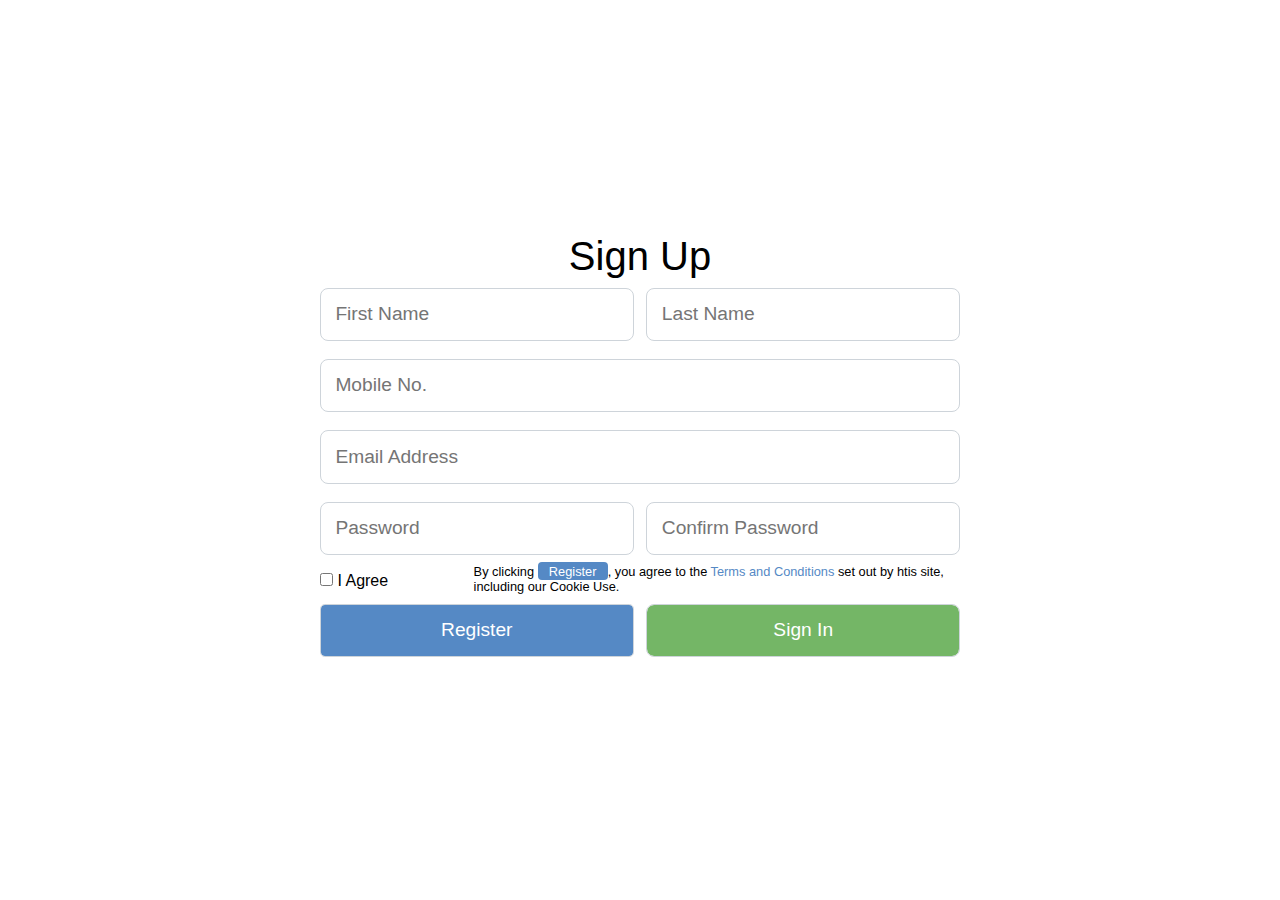
<file: hw/index.html>
<!DOCTYPE html>
<html lang="en">
<head>
    <meta charset="UTF-8">
    <meta http-equiv="X-UA-Compatible" content="IE=edge">
    <meta name="viewport" content="width=device-width, initial-scale=1.0">
    <link rel="stylesheet" href="style.css">
    <title>Sign Up Form</title>
</head>
<body>
    <main>
    <form>
        <div class="title">Sign Up</div>
        <div class="wrapper">
            <input type="text" class="input_half" placeholder="First Name" required>
            <input type="text" class="input_half" placeholder="Last Name" required>
        </div>
        <input type="text" placeholder="Mobile No." required ><br>
        <input type="text" placeholder="Email Address" required><br>
        <div class="wrapper">
            <input type="password" class="input_half" placeholder="Password" required>
            <input type="password" class="input_half" placeholder="Confirm Password" required>
        </div>
        <div class="wrapper"> 
            <div class="checkbox">
                <input type="checkbox" id="agree" value="I Agree">
                <label for="agree">I Agree</label>
            </div>
            <div class="des">By clicking <span>Register</span>, you agree to the <a href="#">Terms and Conditions</a> set out by htis site, including our Cookie Use.</div>  
        </div>
        <div class="wrapper"> 
            <input type="submit" class="input_half" value="Register">
            <input type="submit" class="input_half" value="Sign In">
        </div>
    </form>
</main>
</body>
</html>
</file>
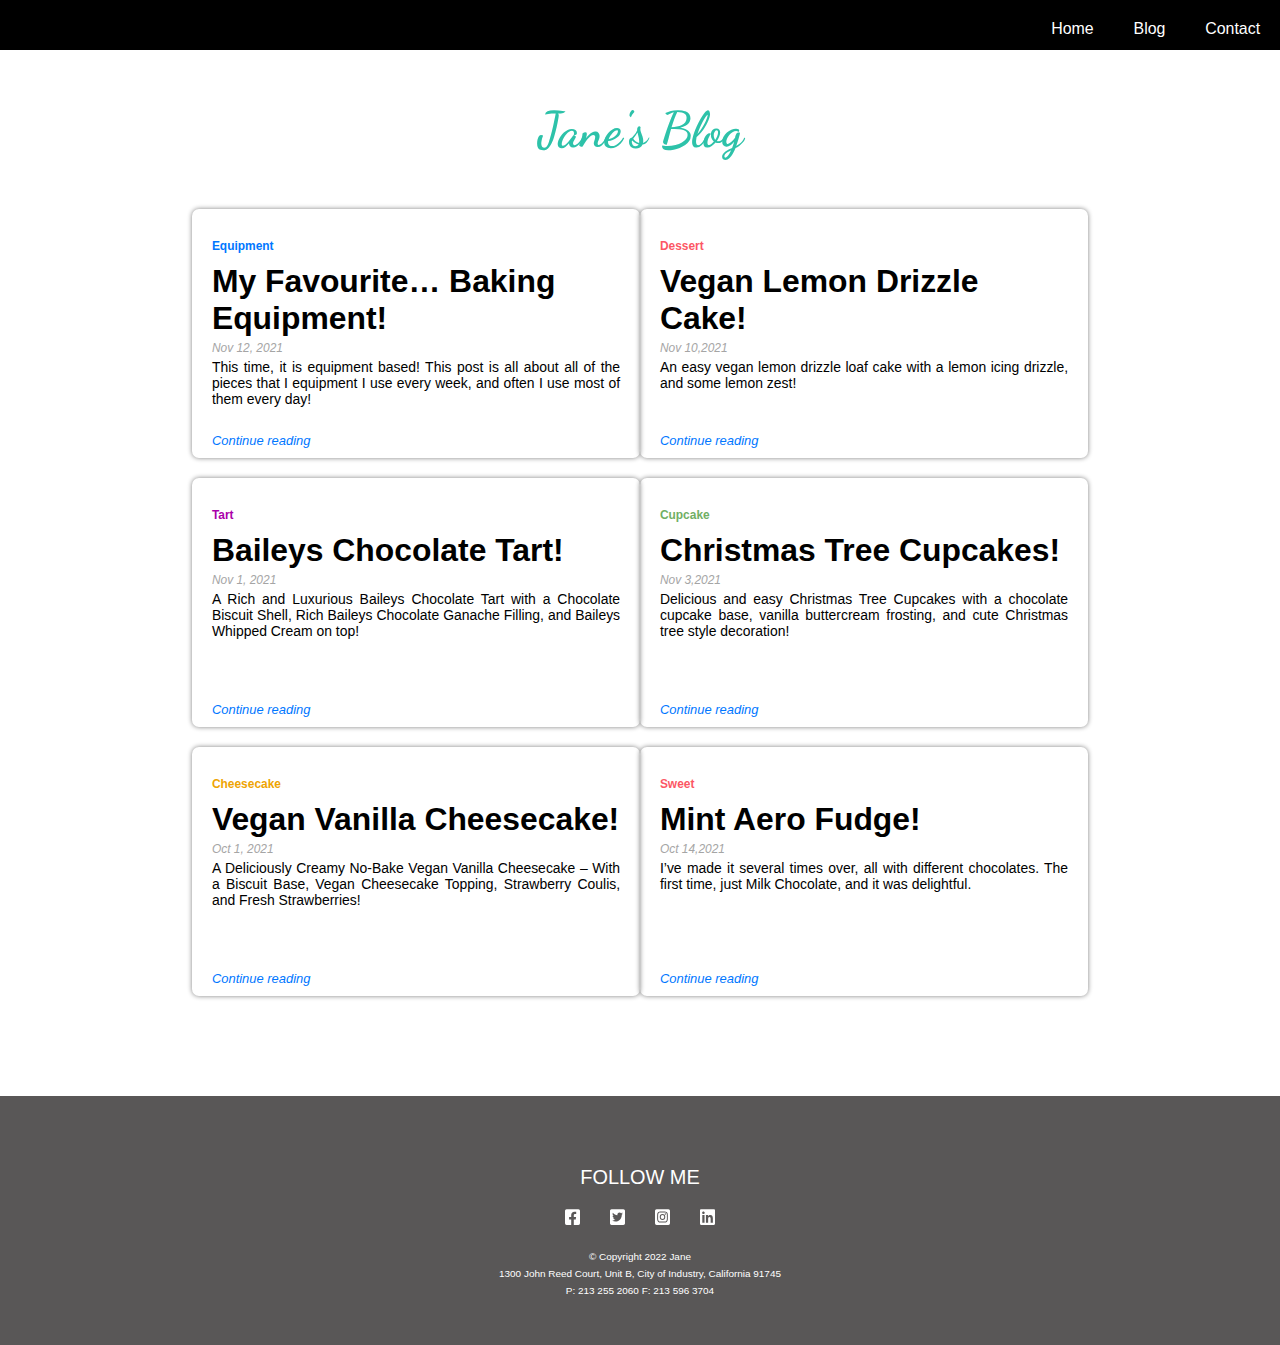
<file: Blog/Home.html>
<!DOCTYPE html>
<html lang="en">
<head>
    <meta charset="UTF-8">
    <meta http-equiv="X-UA-Compatible" content="IE=edge">
    <meta name="viewport" content="width=device-width, initial-scale=1.0">
    <title>Blog Homepage</title>
    <link rel="stylesheet" href="style_home.css">

</head>
<body>
    <nav>
        <ul>
            <li><a href="Home.html">Home</a></li>
            <li><a href="Post.html">Blog</a></li>
            <li><a href="#">Contact</a></li>
        </ul>
    </nav>
    <header>
        <h1 class="heading">Jane's Blog</h1>
    </header>
    <section class="row">
        <section class="card">
            <div class="card-category">Equipment</div>
            <h1 class="card-title">My Favourite… Baking Equipment!</h1>
            <div class="card-date">Nov 12, 2021</div>
            <div class="card-summary">
                This time, it is equipment based! This post is all about all of the pieces that I equipment I use every week, and often I use most of them every day!  
            </div>
            <div class="card-link">
                <a href="#">Continue reading</a>
            </div>
        </section>
        <section class="card">
            <div class="card-category pink">Dessert</div>
            <h1 class="card-title">Vegan Lemon Drizzle Cake!</h1>
            <div class="card-date">Nov 10,2021</div>
            <div class="card-summary">An easy vegan lemon drizzle loaf cake with a lemon icing drizzle, and some lemon zest!</div>
            <div class="card-link">
                <a href="#">Continue reading</a>
            </div>
        </section>
    </section>
    <section class="row">
        <section class="card">
            <div class="card-category purple">Tart</div>
            <h1 class="card-title">Baileys Chocolate Tart!</h1>
            <div class="card-date">Nov 1, 2021</div>
            <div class="card-summary">
                A Rich and Luxurious Baileys Chocolate Tart with a Chocolate Biscuit Shell, Rich Baileys Chocolate Ganache Filling, and Baileys Whipped Cream on top!</div>
            <div class="card-link">
                <a href="#">Continue reading</a>
            </div>
        </section>
        <section class="card">
            <div class="card-category green">Cupcake</div>
            <h1 class="card-title">Christmas Tree Cupcakes!</h1>
            <div class="card-date">Nov 3,2021</div>
            <div class="card-summary">Delicious and easy Christmas Tree Cupcakes with a chocolate cupcake base, vanilla buttercream frosting, and cute Christmas tree style decoration! </div>
            <div class="card-link">
                <a href="Post.html">Continue reading</a>
            </div>
        </section>
    </section>
    <section class="row">
        <section class="card">
            <div class="card-category orange">Cheesecake</div>
            <h1 class="card-title">Vegan Vanilla Cheesecake!</h1>
            <div class="card-date">Oct 1, 2021</div>
            <div class="card-summary">
                A Deliciously Creamy No-Bake Vegan Vanilla Cheesecake – With a Biscuit Base, Vegan Cheesecake Topping, Strawberry Coulis, and Fresh Strawberries! 
            </div>
            <div class="card-link">
                <a href="#">Continue reading</a>
            </div>
        </section>
        <section class="card">
            <div class="card-category pink">Sweet</div>
            <h1 class="card-title">Mint Aero Fudge!</h1>
            <div class="card-date">Oct 14,2021</div>
            <div class="card-summary">I’ve made it several times over, all with different chocolates. The first time, just Milk Chocolate, and it was delightful. </div>
            <div class="card-link">
                <a href="#">Continue reading</a>
            </div>
        </section>
    </section>
    <footer>
      <p class="follow">FOLLOW ME</p>
      <div class="social-media">
          <a href="#"><img src="images/facebook-square-brands.svg" alt="Meta" width=15></a>
          <a href="#"><img src="images/twitter-square-brands.svg" alt="Twitter" width=15></a>
          <a href="#"><img src="images/instagram-square-brands.svg" alt="Twitter" width=15></a>
          <a href="#"><img src="images/linkedin-brands.svg" alt="Linkedln" width=15></a>
      </div>
      <p class="copyright">© Copyright 2022 Jane<br>
        1300 John Reed Court, Unit B, City of Industry, California 91745 <br>
        P: 213 255 2060 F: 213 596 3704</p>
   </footer>
</body>
</html>
</file>
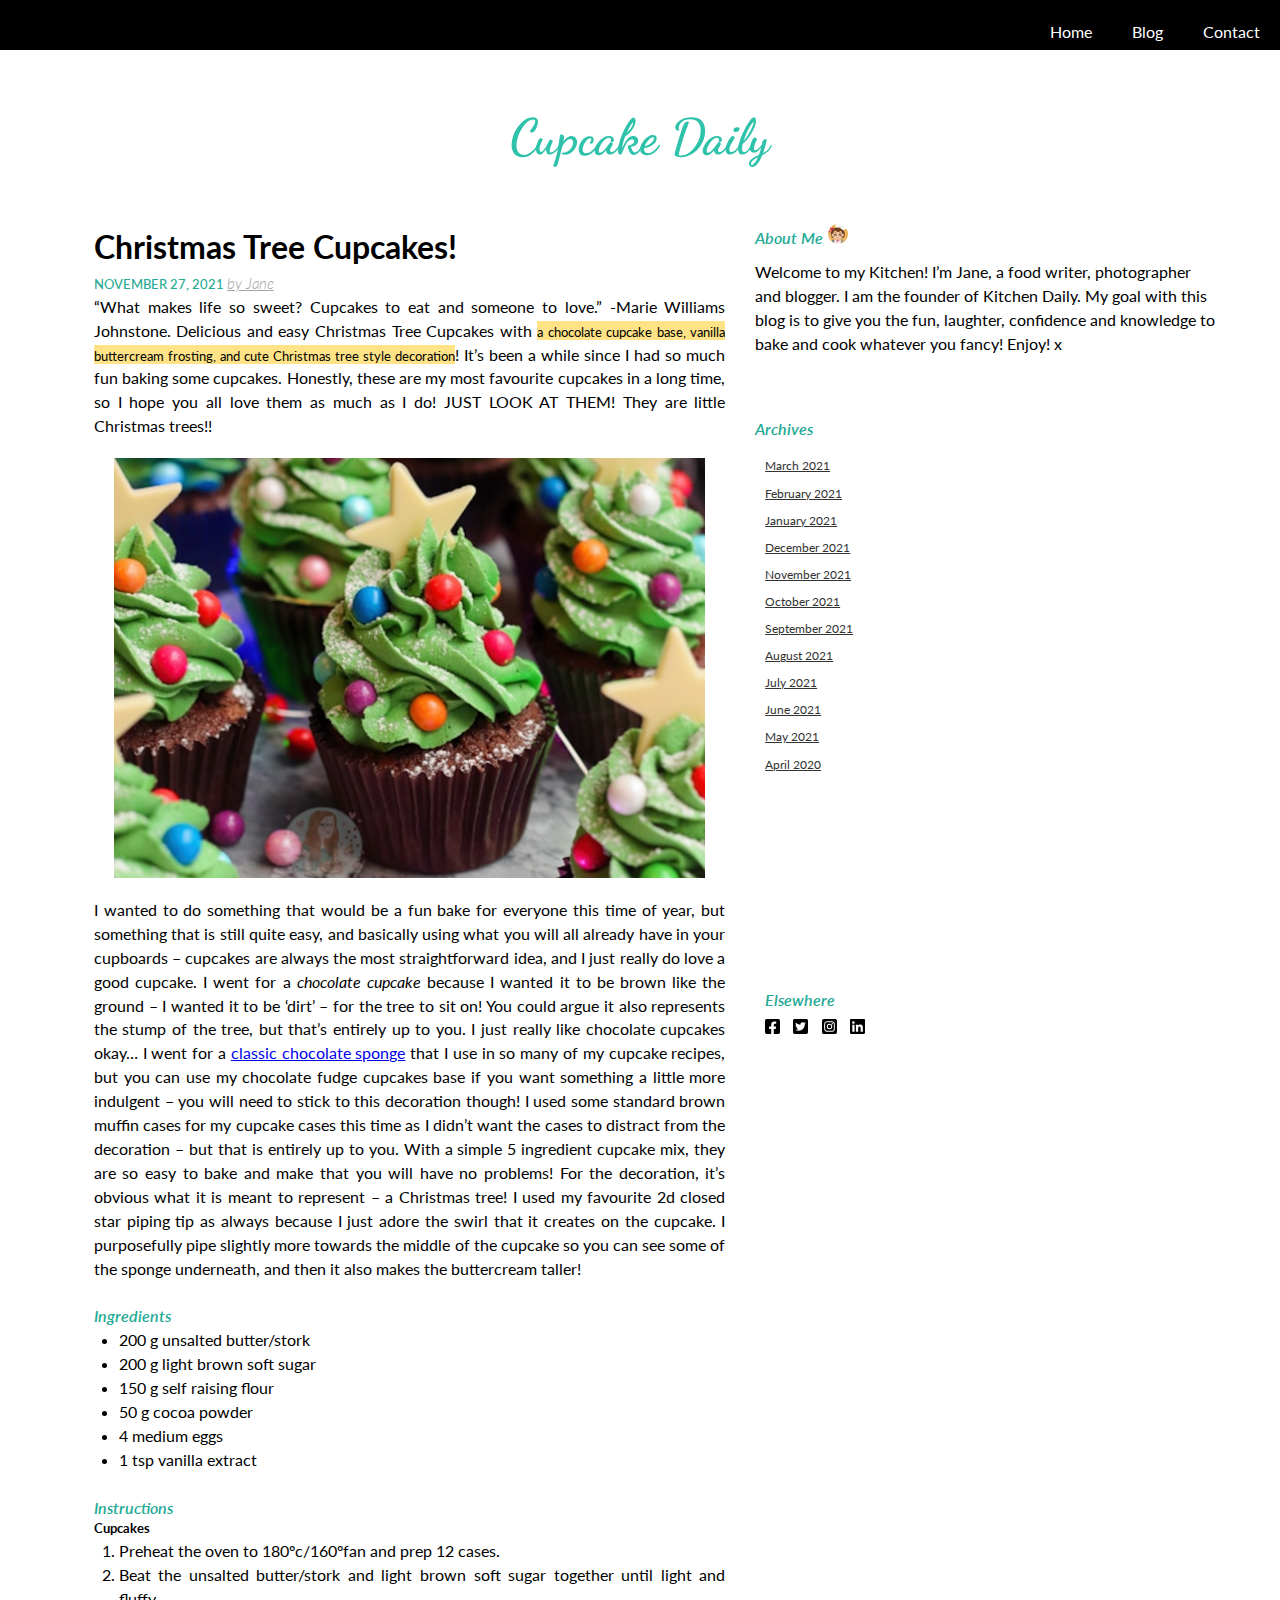
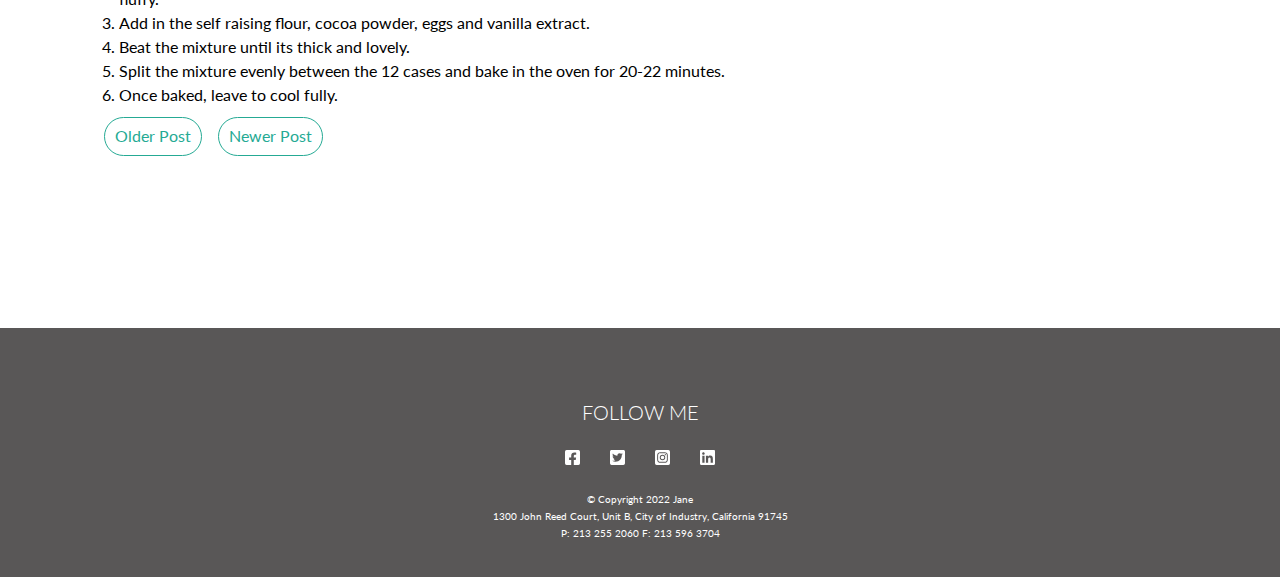
<file: Blog/Post.html>
<!DOCTYPE html>
<html lang="en">
<head>
    <meta charset="UTF-8">
    <meta http-equiv="X-UA-Compatible" content="IE=edge">
    <meta name="viewport" content="width=device-width, initial-scale=1.0">
    <link rel="stylesheet" href="style_blog.css">
    <title>Blog Post Page</title>
</head>
<body>
    <nav>
        <ul>
            <li><a href="Home.html">Home</a></li>
            <li><a href="Post.html">Blog</a></li>
            <li><a href="#">Contact</a></li>
        </ul>
    </nav>
    <header>
        <h1 class="heading">Cupcake Daily</h1>
    </header>
    <main class="container">
        <section class="container-main">
            <h1>Christmas Tree Cupcakes!</h1>
            <h5 class="post-date">NOVEMBER 27, 2021 <span>by Jane</span></h5>
            <p class="paragraph">
                <q>What makes life so sweet? Cupcakes to eat and someone to love.</q> -Marie Williams Johnstone.
                Delicious and easy Christmas Tree Cupcakes with  <mark><small>a chocolate cupcake base, vanilla buttercream frosting, and cute Christmas tree style decoration</small></mark>! 
                It’s been a while since I had so much fun baking some cupcakes. Honestly, these are my most favourite cupcakes in a long time, so I hope you all love them as much as I do! JUST LOOK AT THEM! They are little Christmas trees!! 
                <img src="images/Cupcake.png" alt="Christmas Tree Cupcakes">
                I wanted to do something that would be a fun bake for everyone this time of year, but something that is still quite easy, and basically using what you will all already have in your cupboards – cupcakes are always the most straightforward idea, and I just really do love a good cupcake. 
                I went for a <em>chocolate cupcake</em> because I wanted it to be brown like the ground – I wanted it to be ‘dirt’ – for the tree to sit on! You could argue it also represents the stump of the tree, but that’s entirely up to you. I just really like chocolate cupcakes okay… 
                I went for a  <a href="#">classic chocolate sponge</a> that I use in so many of my cupcake recipes, but you can use my chocolate fudge cupcakes base if you want something a little more indulgent – you will need to stick to this decoration though! 
                I used some standard brown muffin cases for my cupcake cases this time as I didn’t want the cases to distract from the decoration – but that is entirely up to you. With a simple 5 ingredient cupcake mix, they are so easy to bake and make that you will have no problems! 
                For the decoration, it’s obvious what it is meant to represent – a Christmas tree! I used my favourite 2d closed star piping tip as always because I just adore the swirl that it creates on the cupcake. I purposefully pipe slightly more towards the middle of the cupcake so you can see some of the sponge underneath, and then it also makes the buttercream taller! 
            </p>
            <br>
            <h4 class="section-title">Ingredients</h4>
            <ul>
                <li>200 g unsalted butter/stork</li>
                <li>200 g light brown soft sugar</li>
                <li>150 g self raising flour</li>
                <li>50 g cocoa powder</li>
                <li>4 medium eggs</li>
                <li>1 tsp vanilla extract</li>
            </ul>
            <br>
            <h4 class="section-title">Instructions</h4>
            <h5>Cupcakes</h5>
            <ol>
                <li>Preheat the oven to 180ºc/160ºfan and prep 12 cases.</li>
                <li>Beat the unsalted butter/stork and light brown soft sugar together until light and fluffy.</li>
                <li>Add in the self raising flour, cocoa powder, eggs and vanilla extract.</li>
                <li>Beat the mixture until its thick and lovely.</li>
                <li>Split the mixture evenly between the 12 cases and bake in the oven for 20-22 minutes.</li>
                <li>Once baked, leave to cool fully.</li>
            </ol>
            <div class="post-button">
                <a href="#">Older Post</a>
                <a href="#">Newer Post</a>
            </div>
        </section>
            <aside>
               
               <h4 class="section-title">About Me<img src="images/me.png" alt="Avatar"></h4> 
               <p>Welcome to my Kitchen! I’m Jane, a food writer, photographer and blogger. I am the founder of Kitchen Daily. My goal with this blog is to give you the fun, laughter, confidence and knowledge to bake and cook whatever you fancy! Enjoy! x</p>
            </aside>
            <archives class="archives">
                <h4 class="section-title">Archives</h4>
                    <ul>
                        <li><a href="#">March 2021</a></li>
                        <li><a href="#">February 2021</a></li>
                        <li><a href="#">January 2021</a></li>
                        <li><a href="#">December 2021</a></li>
                        <li><a href="#">November 2021</a></li>
                        <li><a href="#">October 2021</a></li>
                        <li><a href="#">September 2021</a></li>
                        <li><a href="#">August 2021</a></li>
                        <li><a href="#">July 2021</a></li>
                        <li><a href="#">June 2021</a></li>
                        <li><a href="#">May 2021</a></li>
                        <li><a href="#">April 2020</a></li>
                    </ul>
            </archives>    
            <section class="elsewhere">
                <h4 class="section-title">Elsewhere</h4>
                <p class="social-media__elsewhere">
                    <a href="#"><img src="images/facebook-square-brands.svg" alt="Meta" width=15></a>
                    <a href="#"><img src="images/twitter-square-brands.svg" alt="Twitter" width=15></a>
                    <a href="#"><img src="images/instagram-square-brands.svg" alt="Twitter" width=15></a>
                    <a href="#"><img src="images/linkedin-brands.svg" alt="Linkedln" width=15></a>
                </p>
            </section>

    </main>
    <footer>
        <p class="follow">FOLLOW ME</p>
        <div class="social-media">
            <a href="#"><img src="images/facebook-square-brands.svg" alt="Meta" width=15></a>
            <a href="#"><img src="images/twitter-square-brands.svg" alt="Twitter" width=15></a>
            <a href="#"><img src="images/instagram-square-brands.svg" alt="Twitter" width=15></a>
            <a href="#"><img src="images/linkedin-brands.svg" alt="Linkedln" width=15></a>
        </div>
        <p class="copyright">© Copyright 2022 Jane<br>
          1300 John Reed Court, Unit B, City of Industry, California 91745 <br>
          P: 213 255 2060 F: 213 596 3704</p>
     </footer>
</body>
</html>
</file>
<file: hw/style.css>
*{
    margin:0;
    padding: 0;
    box-sizing: border-box;
    font-family: 'Roboto', sans-serif;
}
html, body {
    height: 100%;
}
main{
   display: flex;
   justify-content: center;
   align-items: center;
   height: 100%;
}
form{
    width: 50%;
    min-width: 420px;
}

.title{
    font-size: 40px;
    text-align: center;
    min-width: 200px;
}

.wrapper{
    display: flex;
    flex-direction: row;
    justify-content:space-between;
    width: 100%;
}
input{
    padding: 0.7rem 0.9rem;
    font-size: 1.2rem;
    line-height: 1.5;
    color: #495057;
    background-color: #fff;
    background-clip: padding-box;
    border: 1px solid #ced4da;
    border-radius: 0.5rem;
    transition: border-color .15s ease-in-out,box-shadow .15s ease-in-out;
    margin:9px 0px;
   
}

.input_half{
    width: 49%;
    min-width: 200px;
}
input[placeholder="Mobile No."],
input[placeholder="Email Address"]{
    min-width: 100%;
}

.des{
  width: 76%;
  font-size: 0.8em;
}
.des span{
    background-color: #5589C5;
    padding:  0.1rem 0.7rem;
    color: white;
    border-radius: 4px;
}
.des a{
    text-decoration: none;
    color: #5589C5;
}

input[value="Register"]{
    background-color: #5589C5;
    color: white;
    padding: 0.67rem 1rem;
    border-radius: 0.3rem;
    cursor: pointer;
}
label[for="agree"]{
    cursor: pointer;
}
input[value="Sign In"]{
    background-color: #74B666;
    color: white;
    cursor: pointer;
}
input:focus{
    outline: none !important;
    border:1px solid #77ADE4;
    box-shadow: 0 0 10px #77ADE4;
}

@media screen and (max-width: 420px){
    .wrapper{
        flex-direction: column;
    }
    .des{
        width: 100%;
        font-size: 0.8em;
      }
    form{
        width: 80%;
        min-width: 300px;
    }
    .checkbox{
        margin: auto;
    }
    .input_half{
        width: 100%;
      
    }
}

@media screen and (max-width: 320px){
    form{
        width: 80%;
        min-width: 200px;
       
    }
    .input_half{
        width: 100%;
      
    }
}
</file>
<file: Blog/style_home.css>
@import url('https://fonts.googleapis.com/css2?family=Dancing+Script:wght@800&family=League+Script&family=Meie+Script&family=Montserrat:ital,wght@0,400;0,600;0,700;1,500&family=Style+Script&display=swap');
@import url('style_reset.css');
@import url('style_common.css');
@import url('footer.css');


.active{
    color: var(--color-orange);
}

/* media query */
@media screen and (max-width: 770px){
    .row{
        display: flex;
        flex-direction: column;
        width: 90%;
        margin: 0 auto;
        justify-content: space-between;
    }
    .card{
        width: 100%;
        margin: 1rem 0;
    }
}
</file>
<file: Blog/style_blog.css>
@import url('https://fonts.googleapis.com/css2?family=Dancing+Script:wght@800&family=League+Script&family=Meie+Script&family=Montserrat:ital,wght@0,400;0,600;0,700;1,500&family=Style+Script&display=swap');
@import url('https://fonts.googleapis.com/css2?family=Dancing+Script:wght@600&family=Lato&family=League+Script&family=Meie+Script&family=Montserrat:ital,wght@0,400;0,600;0,700;1,500&family=Style+Script&display=swap');
@import url('style_reset.css');
@import url('style_common.css');
@import url('footer.css');

body{
    font-family: 'Lato', sans-serif;
    line-height: 1.5;
}
.social-media img{
    filter: brightness(0) invert(1);
}

.archives ul li a{
  color: var(--color-blue)
}
aside p{
    padding: 1rem 0;
    font-size: 1.2rem;
}
.post-date{
    color:var(--color-darkergreen);
    font-weight: 500;
}

.post-date span{
   color: var(--color-gray);
   font-style: oblique;
   font-weight: 300;
   text-decoration: underline;
   font-size:1.5rem;
   cursor: pointer;
}

.container{
    display:grid;
    width: 90%;
    margin: auto;
    grid-template-columns: 60% auto;
    grid-template-rows: 12% 35% auto;
}
.container-main{
    grid-column: 1/1;
    grid-row: 1/span 2;
    padding: 0 3rem;
    text-align: justify;
}
.container-main ul{
    margin-left: 2.5rem;
}

.container-main ol{
    margin-left: 2.5rem;
}

.about{
    grid-column: 2/2;
    grid-row: 1/1;
    line-height: 2;
}
.section-title{
    font-style: oblique;
    color: var(--color-darkergreen);
    font-weight: 600;
}
aside p{
    font-size: 1.6rem;
}
.archives{
    grid-column: 2/2;
    grid-row: 2/2;
}

.archives ul{
    padding: 1rem;
    /* background: rgb(236, 240, 238); */
}

.archives ul li{
    list-style: none;
    line-height: 1.7;
}

.archives ul li a{
   font-size: 1.2rem;
   color: rgb(51, 51, 51);
}
.archives ul li a:hover{
   color:var(--color-orange)
 }

.elsewhere{
    grid-column: 2/2;
    grid-row: 3/3;
    padding: 1rem;
    
}

.paragraph img{
    width: 100%;
    display: block;
    padding: 2rem;
}

.paragraph mark{
    background-color: rgb(255, 227, 134);
}

.social-media__elsewhere{
    margin-top: 0.5rem;
    width: 10rem;
    display: flex;
    justify-content: space-between;
}

.post-button{
    display: flex;
    margin-top: 1rem;
    width: 22rem;
    justify-content: space-between;
    margin-left: 1rem;
}

.post-button a{
    display: block;
    color: var(--color-darkergreen);
    text-decoration:none;
    border: 1px solid var(--color-darkergreen);
    padding: 0.67rem 1rem;
    border-radius: 50px;
    
}
.post-button a:hover{
  background: var(--color-darkergreen);
  color: white; 
}

.section-title img{
    width: 2rem;
    height: 2rem;
    border-radius: 50%;
    margin-left: 0.5rem;
}
/* media query */
@media screen and (max-width: 770px){
    .container{
        display:grid;
        width: 90%;
        margin: auto;
        grid-template-columns: 100%;
        grid-template-rows: 85% 9% 7% auto;
    }
    .container-main{
        grid-column: auto;
        grid-row: 1/1;
    }
    aside{
        grid-column: auto;
        width: 90%;
        margin:auto;
        grid-row: 2/2;
    }
    .archives{
        width: 90%;
        margin:auto;
        grid-column: auto;
        grid-row: 3/3;
    }
    .archives ul{
        display: flex;
        flex-wrap: wrap;
        min-width: 4rem;
    }
    .archives ul li{
       margin: 0 0 0 1rem;
    }
    .elsewhere{
        width: 90%;
        margin:auto;
        grid-column: auto;
        grid-row: 4/4;
    }
}
</file>
